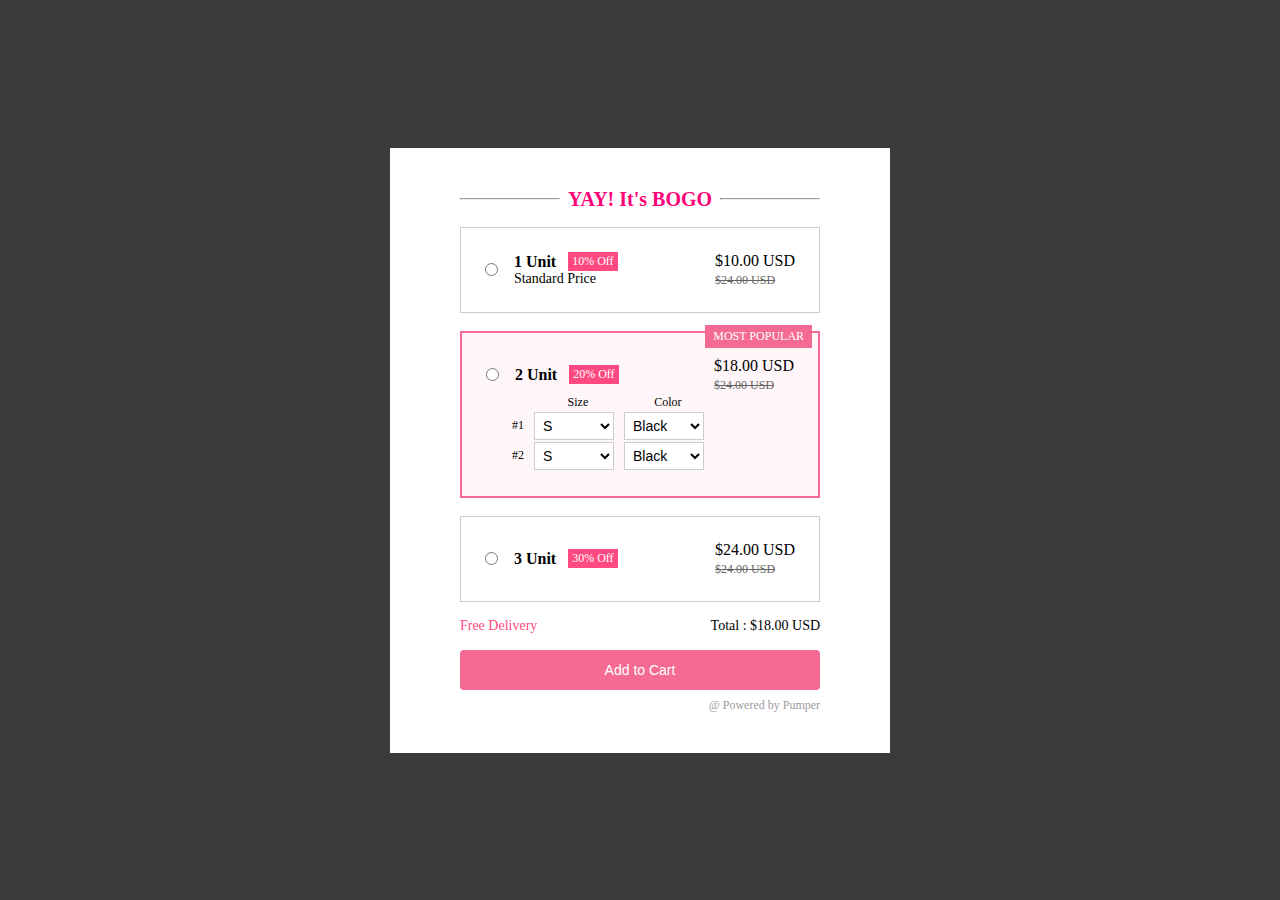
<file: index.html>
<!DOCTYPE html>
<html lang="en">

<head>
    <meta charset="UTF-8">
    <meta name="viewport" content="width=device-width, initial-scale=1.0">
    <title>BOGO</title>
    <link rel="stylesheet" href="styles.css">
</head>

<body>
    <main>
        <!-- main container -->
        <div class="mainContainer">
            <!-- sub container -->
            <div class="subContainer">
                <!-- heading -->
                <div class="heading">
                    <hr>
                    <h1>YAY! It's BOGO</h1>
                    <hr>
                </div>

                <!-- cards -->
                <div class="cardsContainer">
                    <!-- card 1 -->
                    <label class="cards" id="card1" for="radio1">
                        <div class="cardTop">
                            <div class="crads_left">
                                <input type="radio" name="accordion" id="radio1" class="accordion-radio" />
                                <div class="units">
                                    <div>
                                        <p>1 Unit</p>
                                        <span>10% Off</span>
                                    </div>
                                    <p>Standard Price</p>
                                </div>
                            </div>
                            <div class="crads_right">
                                <div>
                                    <p>$10.00 USD</p>
                                    <s>$24.00 USD</s>
                                </div>
                            </div>
                        </div>
                        <div class="cardBottom" id="cardBottom1">
                            <table>
                                <thead>
                                    <th></th>
                                    <th>Size</th>
                                    <th>Color</th>
                                </thead>
                                <tbody>
                                    <tr>
                                        <td class="number">#1</td>
                                        <td>
                                            <select name="size1">
                                                <option value="S">S</option>
                                                <option value="M">M</option>
                                                <option value="L">L</option>
                                            </select>
                                        </td>
                                        <td>
                                            <select name="color1">
                                                <option value="Black">Black</option>
                                                <option value="Yellow">Yellow</option>
                                                <option value="Pink">Pink</option>
                                            </select>
                                        </td>
                                    </tr>
                                </tbody>
                            </table>
                        </div>
                    </label>

                    <!-- card 2 -->
                    <label class="cards" id="card2" for="radio2">
                        <span class="popular">MOST POPULAR</span>
                        <div class="cardTop">
                            <div class="crads_left">
                                <input type="radio" name="accordion" id="radio2" class="accordion-radio" />
                                <div class="units">
                                    <div>
                                        <p>2 Unit</p>
                                        <span>20% Off</span>
                                    </div>
                                </div>
                            </div>
                            <div class="crads_right">
                                <div>
                                    <p>$18.00 USD</p>
                                    <s>$24.00 USD</s>
                                </div>
                            </div>
                        </div>
                        <div class="cardBottom" id="cardBottom2">
                            <table>
                                <thead>
                                    <th></th>
                                    <th>Size</th>
                                    <th>Color</th>
                                </thead>
                                <tbody>
                                    <tr>
                                        <td class="number">#1</td>
                                        <td>
                                            <select name="size1">
                                                <option value="S">S</option>
                                                <option value="M">M</option>
                                                <option value="L">L</option>
                                            </select>
                                        </td>
                                        <td>
                                            <select name="color1">
                                                <option value="Black">Black</option>
                                                <option value="Yellow">Yellow</option>
                                                <option value="Pink">Pink</option>
                                            </select>
                                        </td>
                                    </tr>
                                    <tr>
                                        <td class="number">#2</td>
                                        <td>
                                            <select name="size2">
                                                <option value="S">S</option>
                                                <option value="M">M</option>
                                                <option value="L">L</option>
                                            </select>
                                        </td>
                                        <td>
                                            <select name="color2">
                                                <option value="Black">Black</option>
                                                <option value="Yellow">Yellow</option>
                                                <option value="Pink">Pink</option>
                                            </select>
                                        </td>
                                    </tr>
                                </tbody>
                            </table>
                        </div>
                    </label>

                    <!-- card 3 -->
                    <label class="cards" id="card3" for="radio3">
                        <div class="cardTop">
                            <div class="crads_left">
                                <input type="radio" name="accordion" id="radio3" class="accordion-radio" />
                                <div class="units">
                                    <div>
                                        <p>3 Unit</p>
                                        <span>30% Off</span>
                                    </div>
                                </div>
                            </div>
                            <div class="crads_right">
                                <div>
                                    <p>$24.00 USD</p>
                                    <s>$24.00 USD</s>
                                </div>
                            </div>
                        </div>
                        <div class="cardBottom" id="cardBottom3">
                            <table>
                                <thead>
                                    <th></th>
                                    <th>Size</th>
                                    <th>Color</th>
                                </thead>
                                <tbody>
                                    <tr>
                                        <td class="number">#1</td>
                                        <td>
                                            <select name="size1">
                                                <option value="S">S</option>
                                                <option value="M">M</option>
                                                <option value="L">L</option>
                                            </select>
                                        </td>
                                        <td>
                                            <select name="color1">
                                                <option value="Black">Black</option>
                                                <option value="Yellow">Yellow</option>
                                                <option value="Pink">Pink</option>
                                            </select>
                                        </td>
                                    </tr>
                                    <tr>
                                        <td class="number">#2</td>
                                        <td>
                                            <select name="size2">
                                                <option value="S">S</option>
                                                <option value="M">M</option>
                                                <option value="L">L</option>
                                            </select>
                                        </td>
                                        <td>
                                            <select name="color2">
                                                <option value="Black">Black</option>
                                                <option value="Yellow">Yellow</option>
                                                <option value="Pink">Pink</option>
                                            </select>
                                        </td>
                                    </tr>
                                    <tr>
                                        <td class="number">#3</td>
                                        <td>
                                            <select name="size2">
                                                <option value="S">S</option>
                                                <option value="M">M</option>
                                                <option value="L">L</option>
                                            </select>
                                        </td>
                                        <td>
                                            <select name="color2">
                                                <option value="Black">Black</option>
                                                <option value="Yellow">Yellow</option>
                                                <option value="Pink">Pink</option>
                                            </select>
                                        </td>
                                    </tr>
                                </tbody>
                            </table>
                        </div>
                    </label>
                </div>

                <!-- base -->
                <div class="base">
                    <p class="free">Free Delivery</p>
                    <p class="total">Total : $18.00 USD</p>
                </div>
                <!-- button -->
                <div class="btn">
                    <button>Add to Cart</button>
                    <div>
                        <p class="copyright">@ Powered by Pumper</p>
                    </div>
                </div>
            </div>
        </div>
    </main>

    <!-- script -->
     <script src="script.js"></script>
</body>

</html>
</file>
<file: styles.css>
* {
  margin: 0;
  padding: 0;
  box-sizing: border-box;
}

main {
  display: flex;
  justify-content: center;
  align-items: center;
  height: 100vh;
  background: #3b3b3b;
}

.mainContainer {
  width: 500px;
  background: #fff;
  padding: 40px;
  display: flex;
  justify-content: center;
}

.subContainer {
  display: flex;
  flex-direction: column;
  gap: 16px;
}

.mainContainer .subContainer .heading {
  width: 100%;
  display: flex;
  align-items: center;
  gap: 8px;
}

.mainContainer .subContainer .heading hr {
  height: 1px;
  background: #ccc;
  flex-basis: auto;
  width: 100px;
}

.mainContainer .subContainer .heading h1 {
  color: #ff0077;
  font-size: 20px;
  font-weight: 600;
}

.cardsContainer {
  display: flex;
  flex-direction: column;
  gap: 18px;
}

.cards {
  width: 100%;
  padding: 24px;
  border: 1px solid #ccc;
  cursor: pointer;
}

.cards .cardTop {
  display: flex;
  justify-content: space-between;
  align-items: center;
}

.crads_left {
  display: flex;
  justify-content: space-between;
  align-items: center;
  gap: 16px;
}

.units div {
  display: flex;
  align-items: center;
  gap: 12px;
}

.units div p {
  font-size: 16px;
  font-weight: 600;
}

.units div span {
  font-size: 12px;
  color: #fff;
  background-color: #ff4a81;
  padding: 2px 4px;
}

.units p {
  font-size: 14px;
}

.crads_right div p {
  font-size: 16px;
}

.crads_right div s {
  font-size: 12px;
  color: #646464;
}

.base {
  display: flex;
  justify-content: space-between;
  align-items: center;
}

.base .free {
  font-size: 14px;
  color: #ff4a81;
}

.base .total {
  font-size: 14px;
}

.btn {
  display: flex;
  flex-direction: column;
  gap: 8px;
}

.btn button {
  width: 100%;
  border: none;
  padding: 12px 8px;
  font-size: 14px;
  border-radius: 4px;
  background: #f56a93;
  color: #fff;
  cursor: pointer;
}

.btn .copyright {
  font-size: 12px;
  color: #9c9c9c;
  align-self: flex-end;
  display: flex;
}

.btn div {
  display: flex;
  justify-content: end;
}

table thead th {
  font-size: 12px;
  font-weight: 400;
}

table .number {
  font-size: 12px;
  font-weight: 400;
  padding-left: 24px;
  padding-right: 8px;
}

table select {
  width: 80px;
  font-size: 14px;
  padding: 4px;
  margin-right: 8px;
  background: #fff;
  border: 1px solid #ccc;
}

#cardBottom1, #cardBottom2, #cardBottom3{
  display: none;
}

#card2 {
  position: relative;
}

.popular {
  font-size: 12px;
  background: #f56a93;
  padding: 4px 8px;
  color: #fff;
  position: absolute;
  top: -8px;
  right: 6px;
}
</file>
